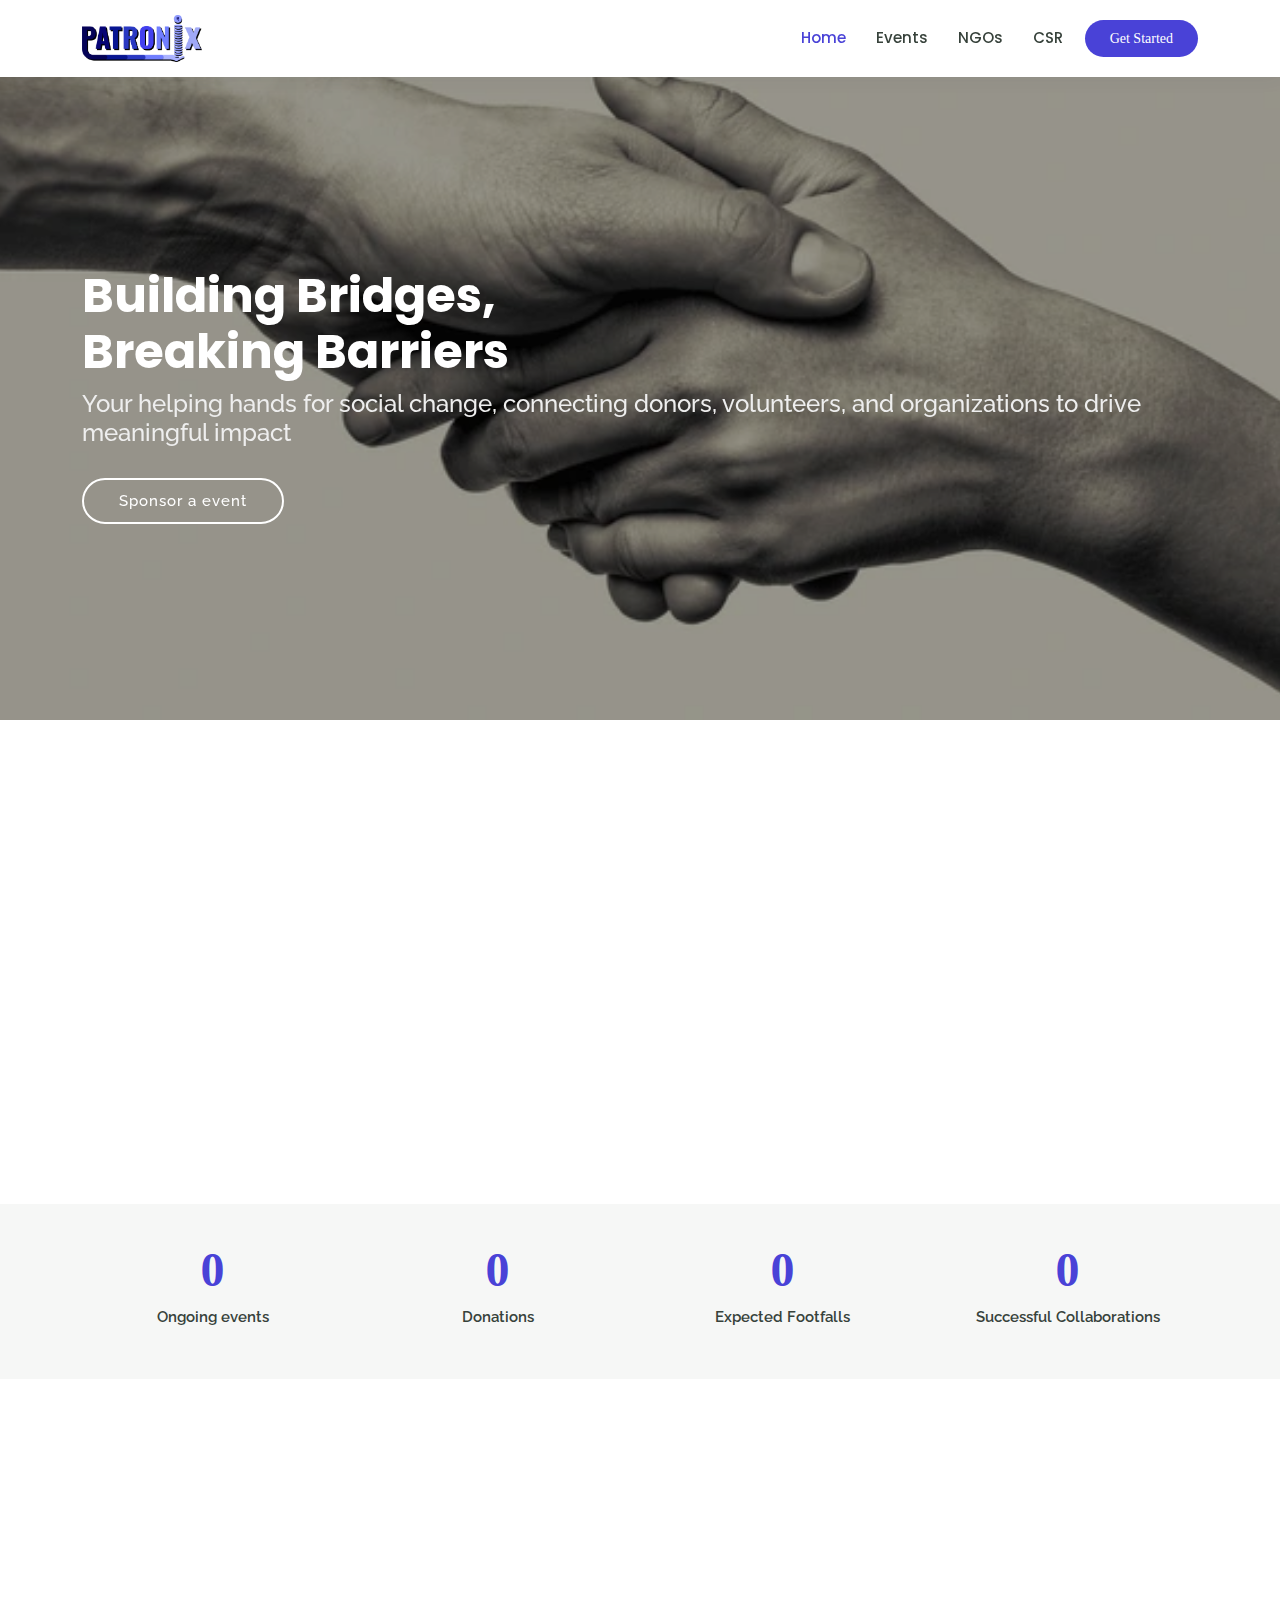
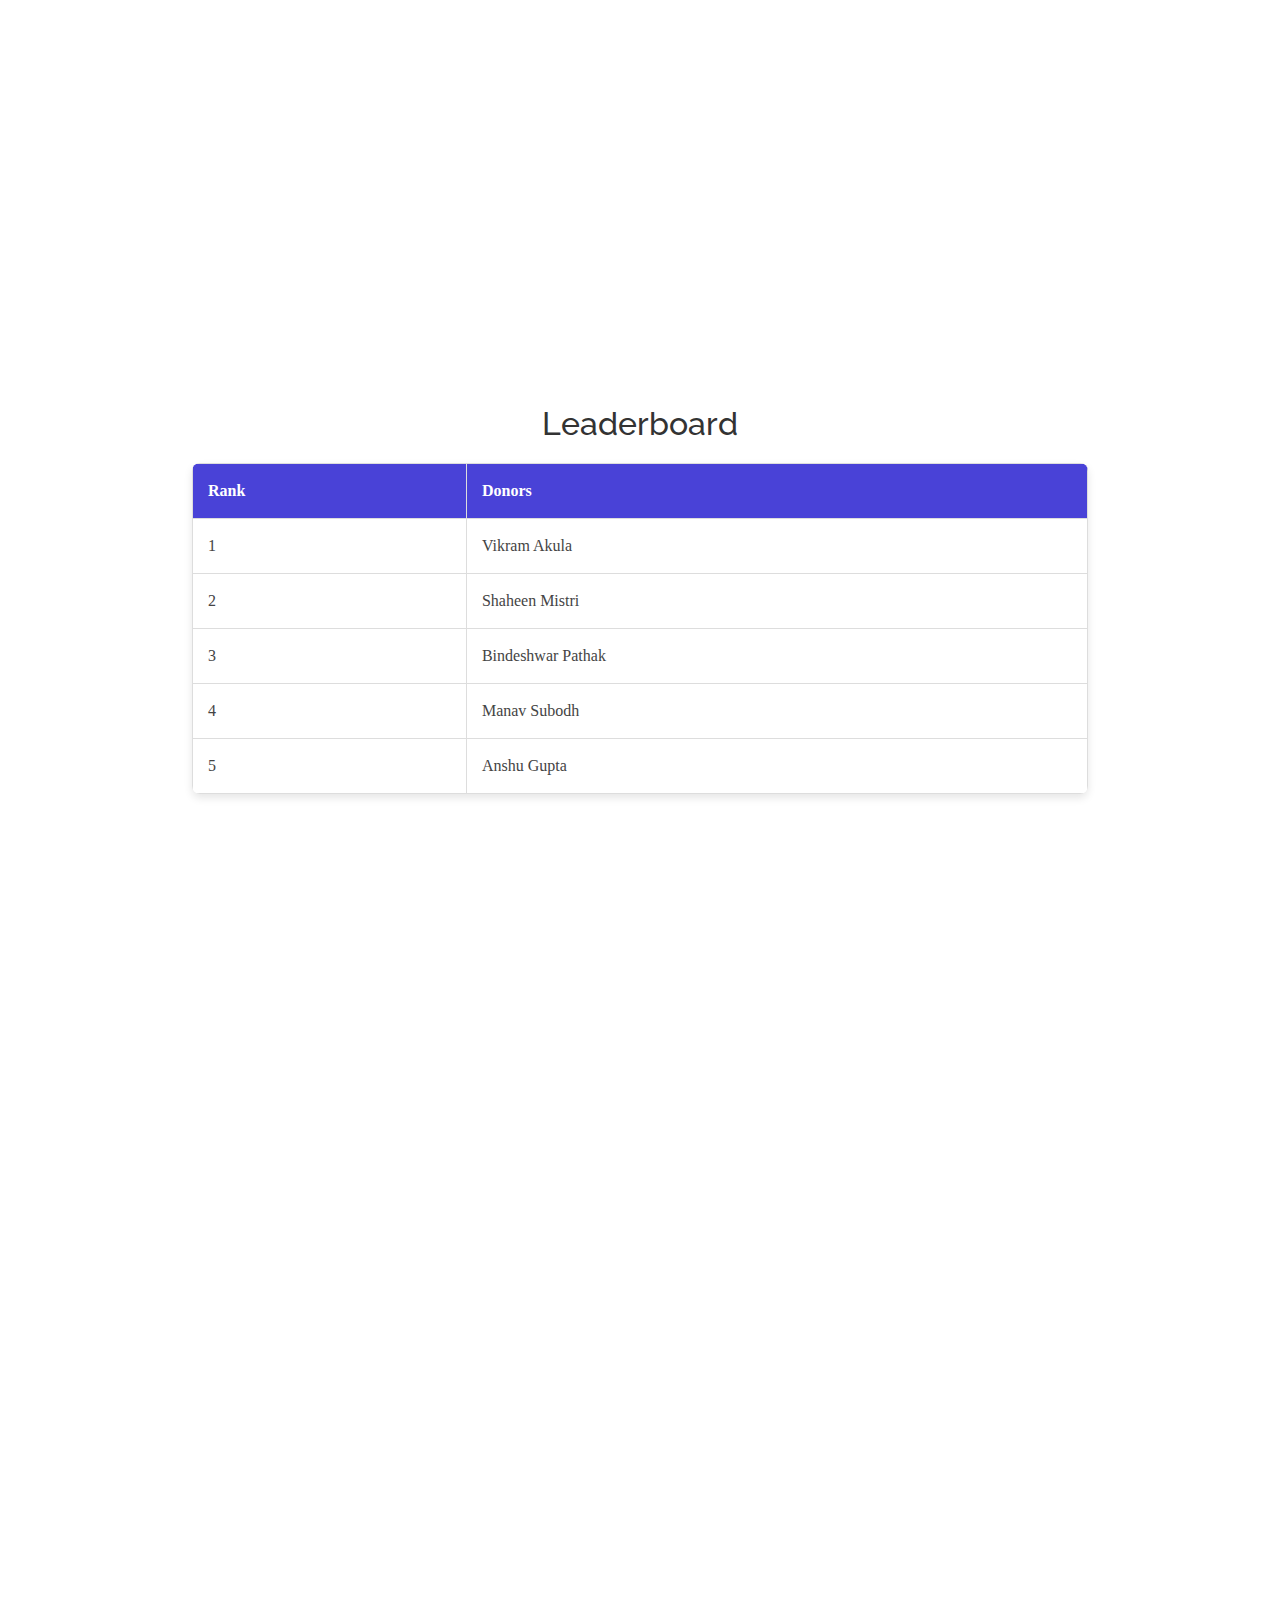
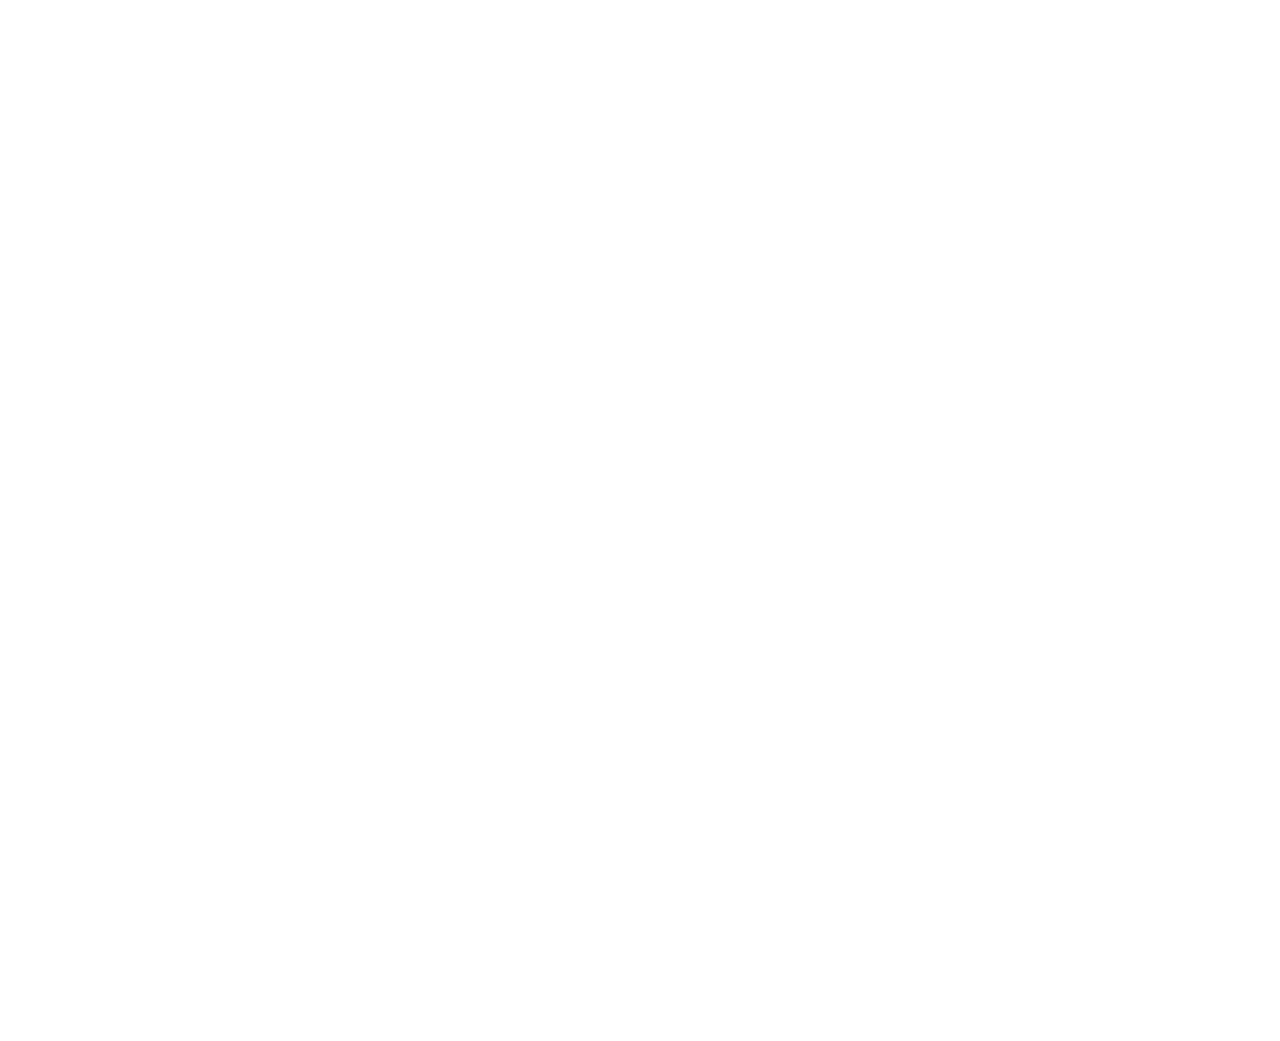
<file: Patronix2025/index.html>
<!DOCTYPE html>
<html lang="en">

<head>
  <meta charset="utf-8">
  <meta content="width=device-width, initial-scale=1.0" name="viewport">

  <title>Patronix</title>
  <meta content="" name="description">
  <meta content="" name="keywords">

  <!-- Favicons -->
  <link href="assets/img/SKILL_BRIDGE.jpeg" rel="icon">
  <link href="assets/img/apple-touch-icon.png" rel="apple-touch-icon">

  <!-- Google Fonts -->
  <link href="https://fonts.googleapis.com/css?family=Open+Sans:300,300i,400,400i,600,600i,700,700i|Raleway:300,300i,400,400i,500,500i,600,600i,700,700i|Poppins:300,300i,400,400i,500,500i,600,600i,700,700i" rel="stylesheet">

  <!-- Vendor CSS Files -->
  <link href="assets/vendor/animate.css/animate.min.css" rel="stylesheet">
  <link href="assets/vendor/aos/aos.css" rel="stylesheet">
  <link href="assets/vendor/bootstrap/css/bootstrap.min.css" rel="stylesheet">
  <link href="assets/vendor/bootstrap-icons/bootstrap-icons.css" rel="stylesheet">
  <link href="assets/vendor/boxicons/css/boxicons.min.css" rel="stylesheet">
  <link href="assets/vendor/remixicon/remixicon.css" rel="stylesheet">
  <link href="assets/vendor/swiper/swiper-bundle.min.css" rel="stylesheet">

  <!-- Template Main CSS File -->
  <link href="assets/css/style.css" rel="stylesheet">

  <!-- =======================================================
  * Template Name: Mentor - v4.10.0
  * Template URL: https://bootstrapmade.com/mentor-free-education-bootstrap-theme/
  * Author: BootstrapMade.com
  * License: https://bootstrapmade.com/license/
  ======================================================== -->
</head>

<body>

  <!-- ======= Header ======= -->
  <header id="header" class="fixed-top">
    <div class="container d-flex align-items-center">

      <!-- <h1 class="logo me-auto"><a href="index.html">SkillBridge</a></h1> -->
      <!-- Uncomment below if you prefer to use an image logo -->
      <a href="" class="logo me-auto">
        <img src="assets/img/Model3 (1).png" alt="" height="280" width="120" class="img-fluid">
      </a>

      <nav id="navbar" class="navbar order-last order-lg-0">
        <ul>
          <li><a class="active" href="index.html">Home</a></li>
          <li><a href="courses.html">Events</a></li>
          <li><a href="trainers.html">NGOs</a></li>
          <li><a href="csr.html">CSR</a></li>
        </ul>
        <i class="bi bi-list mobile-nav-toggle"></i>
      </nav><!-- .navbar -->

      <a href="courses.html" class="get-started-btn">Get Started</a>

    </div>
  </header><!-- End Header -->

  <!-- ======= Hero Section ======= -->
  <section id="hero" class="d-flex justify-content-center align-items-center">
    <div class="container position-relative" data-aos="zoom-in" data-aos-delay="100">
      <h1>Building Bridges,<br>Breaking Barriers</h1>
      <h2>Your helping hands for social change, connecting donors, volunteers, and organizations to drive meaningful impact</h2>
      <div class="d-flex gap-4">
        <a href="courses.html" target="_blank" class="btn-get-started">Sponsor a event</a>
      </div>
    </div>
  </section><!-- End Hero -->

  <main id="main">

    <!-- ======= About Section ======= -->
    <section id="about" class="about">
      <div class="container" data-aos="fade-up">

        <div class="row">
          <div class="col-lg-6 order-1 order-lg-2" data-aos="fade-left" data-aos-delay="100">
            <img src="assets/img/about.jpeg" class="img-fluid" alt="">
          </div>
          <div class="col-lg-6 pt-4 pt-lg-0 order-2 order-lg-1 content">
            <h3>Who are we?</h3>
            <p class="fst-italic">
              We are a platform where 
            </p>
            <ul>
              <li class="ali1"><i class="bi bi-check-circle"></i> We serve as a link between NGOs, event organisers, and sponsors</li>
              <li class="ali1"><i class="bi bi-check-circle"></i> 
                We support NGOs by securing funds and recruiting volunteers</li>
              <li class="ali1"><i class="bi bi-check-circle"></i> We connect event organizers with NGO volunteers </li>
              <li class="ali1"><i class="bi bi-check-circle"></i> 
                We facilitate the linkage between reputable sponsors and prospective NGOs </li>
              <li class="ali1"><i class="bi bi-check-circle"></i> We help companies grasp their CSR goals </li>
            </ul>

          </div>
        </div>

      </div>
    </section><!-- End About Section -->

    <!-- ======= Counts Section ======= -->
    <section id="counts" class="counts section-bg">
      <div class="container">

        <div class="row counters">

          <div class="col-lg-3 col-6 text-center">
            <span data-purecounter-start="0" data-purecounter-end="6" data-purecounter-duration="1" class="purecounter"></span>
            <p>Ongoing events</p>
          </div>

          <div class="col-lg-3 col-6 text-center">
            <span data-purecounter-start="0" data-purecounter-end="147566" data-purecounter-duration="1" class="purecounter"></span>
            <p>Donations</p>
          </div>

          <div class="col-lg-3 col-6 text-center">
            <span data-purecounter-start="0" data-purecounter-end="18573" data-purecounter-duration="1" class="purecounter"></span>
            <p>Expected Footfalls</p>
          </div>

          <div class="col-lg-3 col-6 text-center">
            <span data-purecounter-start="0" data-purecounter-end="35" data-purecounter-duration="1" class="purecounter"></span>
            <p>Successful Collaborations</p>
          </div>

        </div>

      </div>
    </section><!-- End Counts Section -->
    
    <!-- ======= Why Us Section ======= -->
    <section id="why-us" class="why-us">
      <div class="container" data-aos="fade-up">

        <div class="row">
          <div class="col-lg-4 d-flex align-items-stretch">
            <div class="content">
              <h3>Why Patronix?</h3>
              <p>
                At Patronix, we connect the needy to donors, NGOs to volunteers, and provide relief during times of distress. With transparent operations, direct impact tracking, and a seamless user experience, we're the preferred choice for NGO donations.
              </p>
             <!-- <div class="text-center">
                <a href="about.html" class="more-btn">Learn More <i class="bx bx-chevron-right"></i></a>
              </div> -->
            </div>
          </div>
          <div class="col-lg-8 d-flex align-items-stretch" data-aos="zoom-in" data-aos-delay="100">
            <div class="icon-boxes d-flex flex-column justify-content-center">
              <div class="row">
                <div class="col-xl-4 d-flex align-items-stretch">
                  <div class="icon-box mt-4 mt-xl-0">
                    <i class="bx bx-receipt"></i>
                    <h4>Helping Companies</h4>
                    <p>
                      At Patronix, we empower companies to optimize their CSR impact by connecting them with suitable NGOs. Together, we foster positive change for a better world. 🌟🤝</p>
                  </div>
                </div>
                <div class="col-xl-4 d-flex align-items-stretch">
                  <div class="icon-box mt-4 mt-xl-0">
                    <i class="bx bx-cube-alt"></i>
                    <h4>Connecting NGO's</h4>
                    <p>Patronix supports NGOs facing financial challenges by connecting them with donors and managing advertising campaigns. We also aid in volunteer recruitment, working together to create positive change! 🌟🤝</p>
                  </div>
                </div>
                <div class="col-xl-4 d-flex align-items-stretch">
                  <div class="icon-box mt-4 mt-xl-0">
                    <i class="bx bx-images"></i>
                    <h4>Making it easier for the donators</h4>
                    <p>
                      Patronix ensures smooth and efficient donations for everyone involved, preventing any obstacles that could slow contributions. After all, we don't want support for noble causes to halt, right? 🌟🤝</p>
                  </div>
                </div>
              </div>
            </div><!-- End .content-->
          </div>
        </div>

      </div>
    </section><!-- End Why Us Section -->

    <!-- ======= Features Section ======= -->
    <!-- <section id="features" class="features">
      <div class="container" data-aos="fade-up">

        <div class="row" data-aos="zoom-in" data-aos-delay="100">
          <div class="col-lg-3 col-md-4">
            <div class="icon-box">
              <i class="ri-store-line" style="color: #ffbb2c;"></i>
              <h3><a href="">Lorem Ipsum</a></h3>
            </div>
          </div>
          <div class="col-lg-3 col-md-4 mt-4 mt-md-0">
            <div class="icon-box">
              <i class="ri-bar-chart-box-line" style="color: #5578ff;"></i>
              <h3><a href="">Dolor Sitema</a></h3>
            </div>
          </div>
          <div class="col-lg-3 col-md-4 mt-4 mt-md-0">
            <div class="icon-box">
              <i class="ri-calendar-todo-line" style="color: #e80368;"></i>
              <h3><a href="">Sed perspiciatis</a></h3>
            </div>
          </div>
          <div class="col-lg-3 col-md-4 mt-4 mt-lg-0">
            <div class="icon-box">
              <i class="ri-paint-brush-line" style="color: #e361ff;"></i>
              <h3><a href="">Magni Dolores</a></h3>
            </div>
          </div>
          <div class="col-lg-3 col-md-4 mt-4">
            <div class="icon-box">
              <i class="ri-database-2-line" style="color: #47aeff;"></i>
              <h3><a href="">Nemo Enim</a></h3>
            </div>
          </div>
          <div class="col-lg-3 col-md-4 mt-4">
            <div class="icon-box">
              <i class="ri-gradienter-line" style="color: #ffa76e;"></i>
              <h3><a href="">Eiusmod Tempor</a></h3>
            </div>
          </div>
          <div class="col-lg-3 col-md-4 mt-4">
            <div class="icon-box">
              <i class="ri-file-list-3-line" style="color: #11dbcf;"></i>
              <h3><a href="">Midela Teren</a></h3>
            </div>
          </div>
          <div class="col-lg-3 col-md-4 mt-4">
            <div class="icon-box">
              <i class="ri-price-tag-2-line" style="color: #4233ff;"></i>
              <h3><a href="">Pira Neve</a></h3>
            </div>
          </div>
          <div class="col-lg-3 col-md-4 mt-4">
            <div class="icon-box">
              <i class="ri-anchor-line" style="color: #b2904f;"></i>
              <h3><a href="">Dirada Pack</a></h3>
            </div>
          </div>
          <div class="col-lg-3 col-md-4 mt-4">
            <div class="icon-box">
              <i class="ri-disc-line" style="color: #b20969;"></i>
              <h3><a href="">Moton Ideal</a></h3>
            </div>
          </div>
          <div class="col-lg-3 col-md-4 mt-4">
            <div class="icon-box">
              <i class="ri-base-station-line" style="color: #ff5828;"></i>
              <h3><a href="">Verdo Park</a></h3>
            </div>
          </div>
          <div class="col-lg-3 col-md-4 mt-4">
            <div class="icon-box">
              <i class="ri-fingerprint-line" style="color: #29cc61;"></i>
              <h3><a href="">Flavor Nivelanda</a></h3>
            </div>
          </div>
        </div>

      </div>
    </section>End Features Section -->

    <!-- ======= Popular Courses Section ======= -->
    <h2 style="text-align: center; color: #333; margin-top: 30px;">Leaderboard</h2>
    <table style="border-collapse: collapse; width: 70%; margin: 20px auto; box-shadow: 0 4px 8px rgba(0, 0, 0, 0.1); border-radius: 8px; overflow: hidden; background-color: #fff;">
        <thead>
            <tr style="background-color: #4942d7; color: #fff; font-weight: bold;">
                <th style="border: 1px solid #ddd; padding: 15px; text-align: left;">Rank</th>
                <th style="border: 1px solid #ddd; padding: 15px; text-align: left;">Donors</th>
                <!-- <th style="border: 1px solid #ddd; padding: 15px; text-align: left;">Donations</th> -->
            </tr>
        </thead>
        <tbody>
            <tr>
                <td style="border: 1px solid #ddd; padding: 15px; text-align: left;">1</td>
                <td style="border: 1px solid #ddd; padding: 15px; text-align: left;">Vikram Akula</td>
                <!-- <td style="border: 1px solid #ddd; padding: 15px; text-align: left;">1000</td> -->
            </tr>
            <tr>
                <td style="border: 1px solid #ddd; padding: 15px; text-align: left;">2</td>
                <td style="border: 1px solid #ddd; padding: 15px; text-align: left;">Shaheen Mistri</td>
                <!-- <td style="border: 1px solid #ddd; padding: 15px; text-align: left;">950</td> -->
            </tr>
            <tr>
                <td style="border: 1px solid #ddd; padding: 15px; text-align: left;">3</td>
                <td style="border: 1px solid #ddd; padding: 15px; text-align: left;">Bindeshwar Pathak</td>
                <!-- <td style="border: 1px solid #ddd; padding: 15px; text-align: left;">900</td> -->
            </tr>
            <tr>
                <td style="border: 1px solid #ddd; padding: 15px; text-align: left;">4</td>
                <td style="border: 1px solid #ddd; padding: 15px; text-align: left;">Manav Subodh</td>
                <!-- <td style="border: 1px solid #ddd; padding: 15px; text-align: left;">850</td> -->
            </tr>
            <tr>
                <td style="border: 1px solid #ddd; padding: 15px; text-align: left;">5</td>
                <td style="border: 1px solid #ddd; padding: 15px; text-align: left;">Anshu Gupta</td>
                <!-- <td style="border: 1px solid #ddd; padding: 15px; text-align: left;">800</td> -->
            </tr>
        </tbody>
    </table>
    <section id="popular-courses" class="courses">
      <div class="container" data-aos="fade-up">

        <div class="section-title">
          <h2>Events</h2>
          <p>Ongoing Events</p>
        </div>

        <div class="row" data-aos="zoom-in" data-aos-delay="100">

          <div class="col-lg-4 col-md-6 d-flex align-items-stretch">
            <div class="course-item">
              <a href="course-details-1.html" target="_blank"> 
              <img src="assets/img/blanket.jpg" class="img-fluid" alt="...">
              <div class="course-content">
                <div class="d-flex justify-content-between align-items-center mb-3">
                  <h4>Blanket Distribution Drive</h4>
                  <!-- <p class="price">₹299</p> -->
                </div>

                <!-- <h3><a href="">Gmeet Clone</a></h3> -->
                <p>The NCR Blanket Distribution Drive (NBDD) by the Abhiprerna Foundation provides warmth to vulnerable individuals during harsh winter nights. With over 8,000 blankets distributed in the National Capital Region, NBDD ensures survival and kindness during cold waves. 🌟❄️
                </p>
                <div class="trainer d-flex justify-content-between align-items-center">
                  <div class="trainer-profile d-flex align-items-center">
                    <img src="assets/img/hu.jpeg" class="img-fluid" alt="">
                    <span>Hindu College</span>
                  </div>
                  <div class="trainer-rank d-flex align-items-center">
                    <a href="course-details-5.html" class="get-started-btn">View More</a>
                  </div>
                </div>
              </a>
              </div>
            </div>
          </div> <!-- End Course Item-->

          <div class="col-lg-4 col-md-6 d-flex align-items-stretch mt-4 mt-md-0">
            <div class="course-item">
              <a href="course-details-2.html" target="_blank">
              <img src="assets/img/food.jpeg" class="img-fluid" alt="...">
              <div class="course-content">
                <div class="d-flex justify-content-between align-items-center mb-3">
                  <h4>Food Drive</h4>
                  <!-- <p class="price">₹99/w</p> -->
                </div>

                <!-- <h3><a href="">Squash</a></h3> -->
                <p>The Smile Foundation in Chennai organizes food drives to feed the needy, ensuring no one sleeps hungry. Generous donations fuel this noble cause, offering sustenance and hope to those in need. 🍲🌟</p>
                <div class="trainer d-flex justify-content-between align-items-center">
                  <div class="trainer-profile d-flex align-items-center">
                    <img src="assets/img/du.jpeg" class="img-fluid" alt="">
                    <span>NMIMS College</span>
                  </div>
                  <div class="trainer-rank d-flex align-items-center">
                    <!-- <i class="bx bx-user"></i>&nbsp;35
                    &nbsp;&nbsp;
                    <i class="bx bx-heart"></i>&nbsp;42 -->
                    <a href="course-details-5.html" class="get-started-btn">View More</a>
                  </div>
                </div>
              </a>
              </div>
            </div>
          </div> <!-- End Course Item-->

          <div class="col-lg-4 col-md-6 d-flex align-items-stretch mt-4 mt-lg-0">
            <div class="course-item">
              <a href="course-details-3.html" target="_blank"></a>
              <img src="assets/img/bldonation.jpeg" class="img-fluid" alt="...">
              <div class="course-content">
                <div class="d-flex justify-content-between align-items-center mb-3">
                  <h4>Blood Donation Drive</h4>
                  <!-- <p class="price">₹199</p> -->
                </div>

                <!-- <h3><a href="">Design</a></h3> -->
                <p>
                  
Join us at Sambhav Foundation in Indore as we host a free Blood Donation Drive for the welfare of our city's citizens! Sadly, we're short on volunteers. Your participation can make all the difference in reaching more people and saving lives together. Let's make this event a success! 🩸🌟



</p>
                <div class="trainer d-flex justify-content-between align-items-center">
                  <div class="trainer-profile d-flex align-items-center">
                    <img src="assets/img/jln.webp" class="img-fluid" alt="">
                    <span>KJ Somaiya College</span>
                  </div>
                  <div class="trainer-rank d-flex align-items-center">
                    <!-- <i class="bx bx-user"></i>&nbsp;20
                    &nbsp;&nbsp;
                    <i class="bx bx-heart"></i>&nbsp;85 -->
                    <a href="course-details-5.html" class="get-started-btn">View More</a>
                  </div>
                </div>
              </a>
              </div>
            </div>
          </div> <!-- End Course Item-->

        </div>

      </div>
    </section><!-- End Popular Courses Section -->




            <!-- ======= Testimonials Section ======= -->
            <section id="testimonials" class="testimonials_main">
              <div class="container" data-aos="fade-up">
                <div class="section-title">
                  <h2>Testimonials</h2>
                      <p>What they are saying about us</p>
                </div>
                  <div
                      class="testimonials-slider swiper"
                      data-aos="fade-up"
                      data-aos-delay="200"
                  >
                      <div class="swiper-wrapper">
                          <div class="swiper-slide">
                              <div class="testimonials_main-item">
                                  <div class="stars">
                                      <i class="bi bi-star-fill"></i
                                      ><i class="bi bi-star-fill"></i
                                      ><i class="bi bi-star-fill"></i
                                      ><i class="bi bi-star-fill"></i
                                      ><i class="bi bi-star-fill"></i>
                                  </div>
                                  <p>
                                    "Working with Patronix was a game-changer for our annual charity gala. Their expertise in connecting us with the right sponsors not only helped us exceed our fundraising goals but also elevated the entire event experience. Their support was invaluable, and I can't imagine planning another event without them."                <i class="bx bxs-quote-alt-right quote-icon-right"></i>

                                  </p>
                                  <div class="profile mt-auto">
                                      <img
                                          src="assets/img/testimonials/testimonial1.jpeg"
                                          class="testimonial-img"
                                          alt=""
                                      />
                                      <h3>Aarav</h3>
                                      <h4>Event Organiser</h4>
                                  </div>
                              </div>
                          </div>
                          <!-- End testimonial item -->

                          <div class="swiper-slide">
                              <div class="testimonials_main-item">
                                  <div class="stars">
                                      <i class="bi bi-star-fill"></i
                                      ><i class="bi bi-star-fill"></i
                                      ><i class="bi bi-star-fill"></i
                                      ><i class="bi bi-star-fill"></i
                                      ><i class="bi bi-star-fill"></i>
                                  </div>
                                  <p>
                                    "As a small NGO, we often struggle to gain visibility and secure funding for our projects. Patronix changed the game for us. Through their connections and strategic guidance, we were able to forge meaningful partnerships with sponsors and execute impactful initiatives. Their dedication to our cause truly made a difference."
                  <i class="bx bxs-quote-alt-right quote-icon-right"></i>

                                  </p>
                                  <div class="profile mt-auto">
                                      <img
                                          src="assets/img/testimonials/testimonial2.jpeg"
                                          class="testimonial-img"
                                          alt=""
                                      />
                                      <h3>Aditya</h3>
                                      <h4>NGO Director</h4>
                                  </div>
                              </div>
                          </div>
                          <!-- End testimonial item -->

                          <div class="swiper-slide">
                              <div class="testimonials_main-item">
                                  <div class="stars">
                                      <i class="bi bi-star-fill"></i
                                      ><i class="bi bi-star-fill"></i
                                      ><i class="bi bi-star-fill"></i
                                      ><i class="bi bi-star-fill"></i
                                      ><i class="bi bi-star-fill"></i>
                                  </div>
                                  <p>
                                    "Volunteer recruitment used to be a daunting task until we partnered with Patronix. Their platform made it easy for us to connect with passionate individuals who were eager to support our mission. Thanks to Patronix, our volunteer base has grown significantly, and we now have a dedicated team helping us make a difference in the community."
                  <i class="bx bxs-quote-alt-right quote-icon-right"></i>

                                  </p>
                                  <div class="profile mt-auto">
                                      <img
                                          src="assets/img/testimonials/testimonial3.jpeg"
                                          class="testimonial-img"
                                          alt=""
                                      />
                                      <h3>Archit</h3>
                                      <h4>Volunteer Coordinator</h4>
                                  </div>
                              </div>
                          </div>
                          <!-- End testimonial item -->

                          <div class="swiper-slide">
                              <div class="testimonials_main-item">
                                  <div class="stars">
                                      <i class="bi bi-star-fill"></i
                                      ><i class="bi bi-star-fill"></i
                                      ><i class="bi bi-star-fill"></i
                                      ><i class="bi bi-star-fill"></i
                                      ><i class="bi bi-star-fill"></i>
                                  </div>
                                  <p>
                                    "Our company was looking to align with meaningful causes and make a positive impact in the community. Patronix not only helped us find reputable NGOs to support but also facilitated the partnership process seamlessly. Their professionalism and commitment to fostering genuine connections ensured that our sponsorship dollars were put to good use, and we're proud to continue our collaboration with Patronix."                   <i class="bx bxs-quote-alt-right quote-icon-right"></i>

                                  </p>
                                  <div class="profile mt-auto">
                                      <img
                                          src="assets/img/testimonials/testimonial5.webp"
                                          class="testimonial-img"
                                          alt=""
                                      />
                                      <h3>Vikram</h3>
                                      <h4>Corporate Sponsor</h4>
                                  </div>
                              </div>
                          </div>
                          <!-- End testimonial item -->

                        
                          <!-- End testimonial item -->
                      </div>
                      <div class="swiper-pagination"></div>
                  </div>
              </div>
          </section>
          <!-- End Testimonials Section -->


      <!-- ======= Contact Section ======= -->
      <section id="contact" class="contact">
        <div class="container" data-aos="fade-up">
            <header class="section-header">
                <div class="section-title">
                  <h2>Contact Us</h2>
                  <p></p>
                </div>
            </header>

            <div class="row gy-4">
                <div class="col-lg-6">
                    <div class="row gy-4">
                        <div class="col-md-6">
                            <div class="info-box">
                                <i class="bi bi-telephone"></i>
                                <h3>Call Us</h3>
                                <p>
                                    +91 9876543211<br />
                                    +91 9872345897
                                </p>
                            </div>
                        </div>
                        <div class="col-md-6">
                            <div class="info-box">
                                <i class="bi bi-envelope"></i>
                                <h3>Email Us</h3>
                                <p>
                                    patronix@patronix.com
                                </p>
                            </div>
                        </div>
                       
                    </div>
                </div>

                <!-- <div class="col-lg-6">
                    <form
                        action="forms/contact.php"
                        method="post"
                        class="php-email-form"
                    >
                        <div class="row gy-4">
                            <div class="col-md-6">
                                <input
                                    type="text"
                                    name="name"
                                    class="form-control"
                                    placeholder="Your Name"
                                    required
                                />
                            </div>

                            <div class="col-md-6">
                                <input
                                    type="email"
                                    class="form-control"
                                    name="email"
                                    placeholder="Your Email"
                                    required
                                />
                            </div>

                            <div class="col-md-12">
                                <input
                                    type="text"
                                    class="form-control"
                                    name="subject"
                                    placeholder="Subject"
                                    required
                                />
                            </div>

                            <div class="col-md-12">
                                <textarea
                                    class="form-control"
                                    name="message"
                                    rows="6"
                                    placeholder="Message"
                                    required
                                ></textarea>
                            </div>

                            <div class="col-md-12 text-center">
                                <div class="loading">Loading</div>
                                <div class="error-message"></div>
                                <div class="sent-message">
                                    Your message has been sent. Thank
                                    you!
                                </div>

                                <button type="submit">
                                    Send Message
                                </button>
                            </div>
                        </div>
                    </form>
                </div> -->
            </div>
        </div>
    </section>
    <!-- End Contact Section -->


  </main><!-- End #main -->

  <!-- ======= Footer ======= -->
  <!-- <footer id="footer">

    <div class="footer-top">
      <div class="container">
        <div class="row">

          <div class="col-lg-3 col-md-6 footer-contact">
            <h3>Mentor</h3>
            <p>
              A108 Adam Street <br>
              New York, NY 535022<br>
              United States <br><br>
              <strong>Phone:</strong> +1 5589 55488 55<br>
              <strong>Email:</strong> info@example.com<br>
            </p>
          </div>

          <div class="col-lg-2 col-md-6 footer-links">
            <h4>Useful Links</h4>
            <ul>
              <li><i class="bx bx-chevron-right"></i> <a href="#">Home</a></li>
              <li><i class="bx bx-chevron-right"></i> <a href="#">About us</a></li>
              <li><i class="bx bx-chevron-right"></i> <a href="#">Services</a></li>
              <li><i class="bx bx-chevron-right"></i> <a href="#">Terms of service</a></li>
              <li><i class="bx bx-chevron-right"></i> <a href="#">Privacy policy</a></li>
            </ul>
          </div>

          <div class="col-lg-3 col-md-6 footer-links">
            <h4>Our Services</h4>
            <ul>
              <li><i class="bx bx-chevron-right"></i> <a href="#">Web Design</a></li>
              <li><i class="bx bx-chevron-right"></i> <a href="#">Web Development</a></li>
              <li><i class="bx bx-chevron-right"></i> <a href="#">Product Management</a></li>
              <li><i class="bx bx-chevron-right"></i> <a href="#">Marketing</a></li>
              <li><i class="bx bx-chevron-right"></i> <a href="#">Graphic Design</a></li>
            </ul>
          </div>

          <div class="col-lg-4 col-md-6 footer-newsletter">
            <h4>Join Our Newsletter</h4>
            <p>Tamen quem nulla quae legam multos aute sint culpa legam noster magna</p>
            <form action="" method="post">
              <input type="email" name="email"><input type="submit" value="Subscribe">
            </form>
          </div>

        </div>
      </div>
    </div>

    <div class="container d-md-flex py-4">

      <div class="me-md-auto text-center text-md-start">
        <div class="copyright">
          &copy; Copyright <strong><span>Mentor</span></strong>. All Rights Reserved
        </div>
        <div class="credits"> -->
          <!-- All the links in the footer should remain intact. -->
          <!-- You can delete the links only if you purchased the pro version. -->
          <!-- Licensing information: https://bootstrapmade.com/license/ -->
          <!-- Purchase the pro version with working PHP/AJAX contact form: https://bootstrapmade.com/mentor-free-education-bootstrap-theme/ -->
          <!-- Designed by <a href="https://bootstrapmade.com/">BootstrapMade</a>
        </div>
      </div>
      <div class="social-links text-center text-md-right pt-3 pt-md-0">
        <a href="#" class="twitter"><i class="bx bxl-twitter"></i></a>
        <a href="#" class="facebook"><i class="bx bxl-facebook"></i></a>
        <a href="#" class="instagram"><i class="bx bxl-instagram"></i></a>
        <a href="#" class="google-plus"><i class="bx bxl-skype"></i></a>
        <a href="#" class="linkedin"><i class="bx bxl-linkedin"></i></a>
      </div>
    </div>
  </footer> -->
  <!-- End Footer -->

  <div id="preloader"></div>
  <a href="#" class="back-to-top d-flex align-items-center justify-content-center"><i class="bi bi-arrow-up-short"></i></a>

  <!-- Vendor JS Files -->
  <script src="assets/vendor/purecounter/purecounter_vanilla.js"></script>
  <script src="assets/vendor/aos/aos.js"></script>
  <script src="assets/vendor/bootstrap/js/bootstrap.bundle.min.js"></script>
  <script src="assets/vendor/swiper/swiper-bundle.min.js"></script>
  <script src="assets/vendor/php-email-form/validate.js"></script>

  <!-- Template Main JS File -->
  <script src="assets/js/main.js"></script>

</body>

</html>
</file>
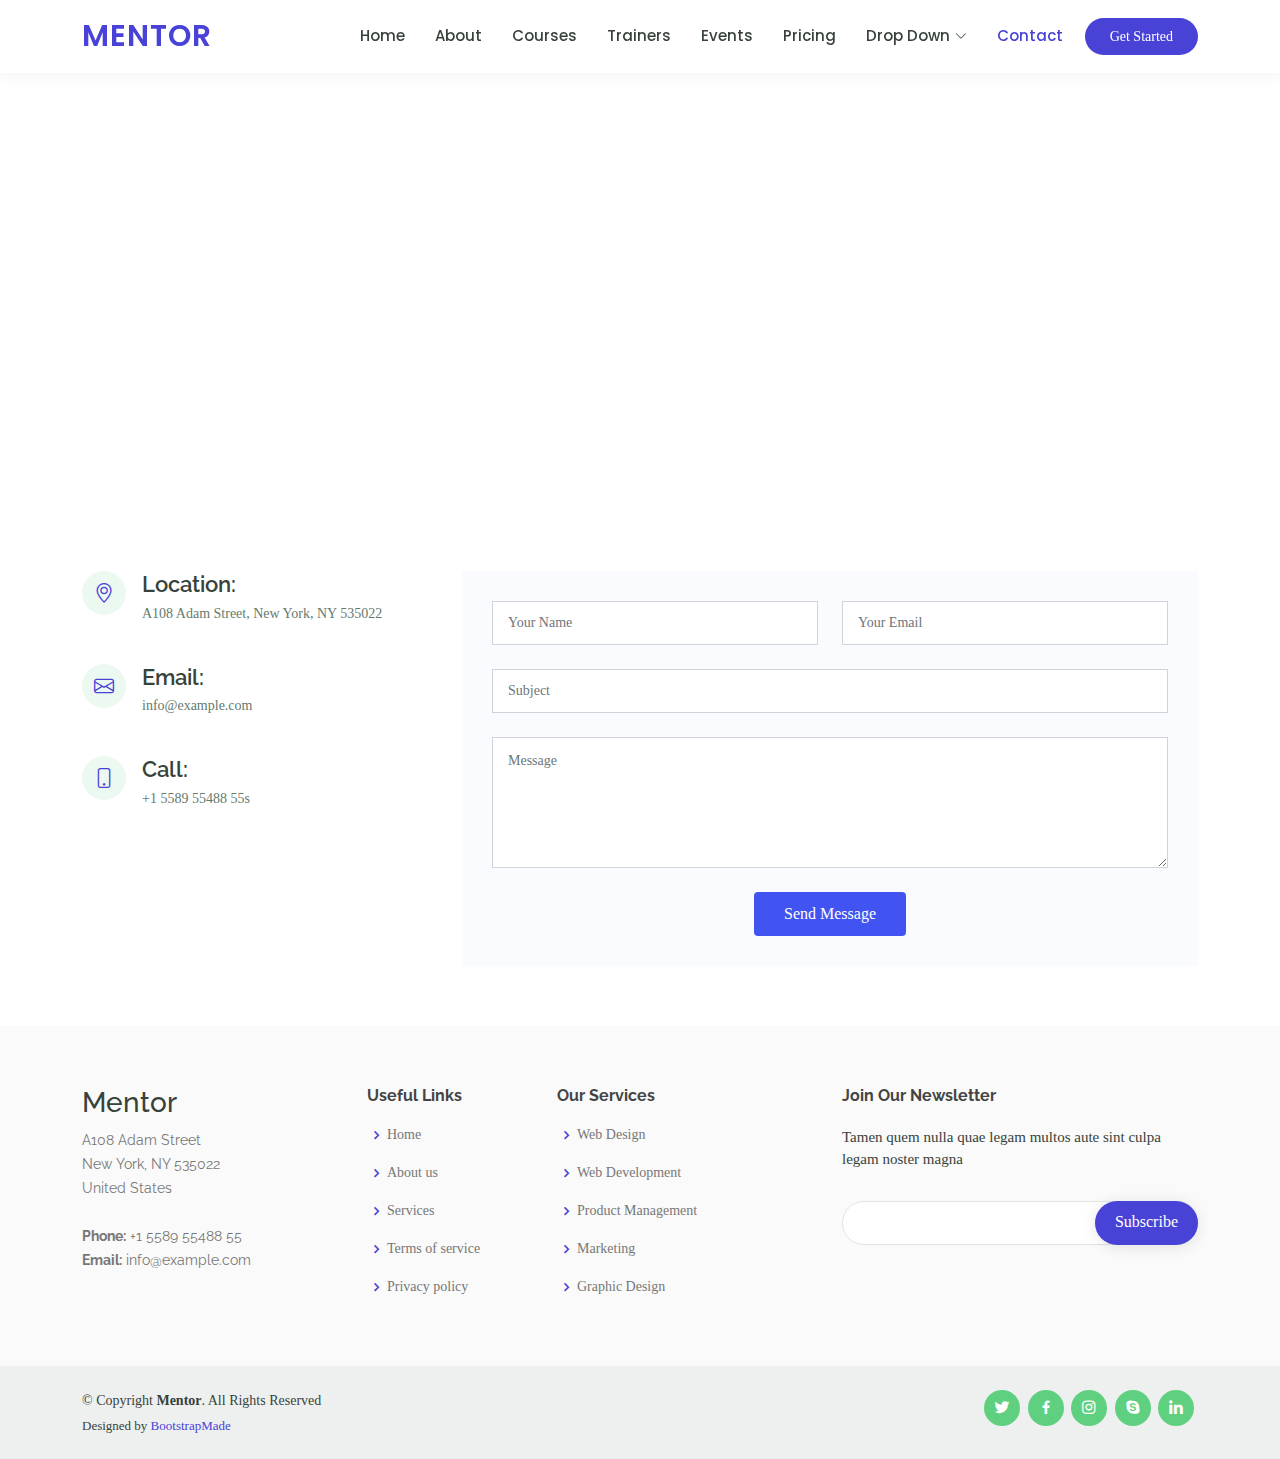
<file: Patronix2025/contact.html>
<!DOCTYPE html>
<html lang="en">

<head>
  <meta charset="utf-8">
  <meta content="width=device-width, initial-scale=1.0" name="viewport">

  <title>Contact - Mentor Bootstrap Template</title>
  <meta content="" name="description">
  <meta content="" name="keywords">

  <!-- Favicons -->
  <link href="assets/img/favicon.png" rel="icon">
  <link href="assets/img/apple-touch-icon.png" rel="apple-touch-icon">

  <!-- Google Fonts -->
  <link href="https://fonts.googleapis.com/css?family=Open+Sans:300,300i,400,400i,600,600i,700,700i|Raleway:300,300i,400,400i,500,500i,600,600i,700,700i|Poppins:300,300i,400,400i,500,500i,600,600i,700,700i" rel="stylesheet">

  <!-- Vendor CSS Files -->
  <link href="assets/vendor/animate.css/animate.min.css" rel="stylesheet">
  <link href="assets/vendor/aos/aos.css" rel="stylesheet">
  <link href="assets/vendor/bootstrap/css/bootstrap.min.css" rel="stylesheet">
  <link href="assets/vendor/bootstrap-icons/bootstrap-icons.css" rel="stylesheet">
  <link href="assets/vendor/boxicons/css/boxicons.min.css" rel="stylesheet">
  <link href="assets/vendor/remixicon/remixicon.css" rel="stylesheet">
  <link href="assets/vendor/swiper/swiper-bundle.min.css" rel="stylesheet">

  <!-- Template Main CSS File -->
  <link href="assets/css/style.css" rel="stylesheet">

  <!-- =======================================================
  * Template Name: Mentor - v4.10.0
  * Template URL: https://bootstrapmade.com/mentor-free-education-bootstrap-theme/
  * Author: BootstrapMade.com
  * License: https://bootstrapmade.com/license/
  ======================================================== -->
</head>

<body>

  <!-- ======= Header ======= -->
  <header id="header" class="fixed-top">
    <div class="container d-flex align-items-center">

      <h1 class="logo me-auto"><a href="index.html">Mentor</a></h1>
      <!-- Uncomment below if you prefer to use an image logo -->
      <!-- <a href="index.html" class="logo me-auto"><img src="assets/img/logo.png" alt="" class="img-fluid"></a>-->

      <nav id="navbar" class="navbar order-last order-lg-0">
        <ul>
          <li><a href="index.html">Home</a></li>
          <li><a href="about.html">About</a></li>
          <li><a href="courses.html">Courses</a></li>
          <li><a href="trainers.html">Trainers</a></li>
          <li><a href="events.html">Events</a></li>
          <li><a href="pricing.html">Pricing</a></li>

          <li class="dropdown"><a href="#"><span>Drop Down</span> <i class="bi bi-chevron-down"></i></a>
            <ul>
              <li><a href="#">Drop Down 1</a></li>
              <li class="dropdown"><a href="#"><span>Deep Drop Down</span> <i class="bi bi-chevron-right"></i></a>
                <ul>
                  <li><a href="#">Deep Drop Down 1</a></li>
                  <li><a href="#">Deep Drop Down 2</a></li>
                  <li><a href="#">Deep Drop Down 3</a></li>
                  <li><a href="#">Deep Drop Down 4</a></li>
                  <li><a href="#">Deep Drop Down 5</a></li>
                </ul>
              </li>
              <li><a href="#">Drop Down 2</a></li>
              <li><a href="#">Drop Down 3</a></li>
              <li><a href="#">Drop Down 4</a></li>
            </ul>
          </li>
          <li><a class="active" href="contact.html">Contact</a></li>
        </ul>
        <i class="bi bi-list mobile-nav-toggle"></i>
      </nav><!-- .navbar -->

      <a href="courses.html" class="get-started-btn">Get Started</a>

    </div>
  </header><!-- End Header -->

  <main id="main">

    <!-- ======= Breadcrumbs ======= -->
    <div class="breadcrumbs" data-aos="fade-in">
      <div class="container">
        <h2>Contact Us</h2>
        <p>Est dolorum ut non facere possimus quibusdam eligendi voluptatem. Quia id aut similique quia voluptas sit quaerat debitis. Rerum omnis ipsam aperiam consequatur laboriosam nemo harum praesentium. </p>
      </div>
    </div><!-- End Breadcrumbs -->

    <!-- ======= Contact Section ======= -->
    <section id="contact" class="contact">
      <div data-aos="fade-up">
        <iframe style="border:0; width: 100%; height: 350px;" src="https://www.google.com/maps/embed?pb=!1m14!1m8!1m3!1d12097.433213460943!2d-74.0062269!3d40.7101282!3m2!1i1024!2i768!4f13.1!3m3!1m2!1s0x0%3A0xb89d1fe6bc499443!2sDowntown+Conference+Center!5e0!3m2!1smk!2sbg!4v1539943755621" frameborder="0" allowfullscreen></iframe>
      </div>

      <div class="container" data-aos="fade-up">

        <div class="row mt-5">

          <div class="col-lg-4">
            <div class="info">
              <div class="address">
                <i class="bi bi-geo-alt"></i>
                <h4>Location:</h4>
                <p>A108 Adam Street, New York, NY 535022</p>
              </div>

              <div class="email">
                <i class="bi bi-envelope"></i>
                <h4>Email:</h4>
                <p>info@example.com</p>
              </div>

              <div class="phone">
                <i class="bi bi-phone"></i>
                <h4>Call:</h4>
                <p>+1 5589 55488 55s</p>
              </div>

            </div>

          </div>

          <div class="col-lg-8 mt-5 mt-lg-0">

            <form action="forms/contact.php" method="post" role="form" class="php-email-form">
              <div class="row">
                <div class="col-md-6 form-group">
                  <input type="text" name="name" class="form-control" id="name" placeholder="Your Name" required>
                </div>
                <div class="col-md-6 form-group mt-3 mt-md-0">
                  <input type="email" class="form-control" name="email" id="email" placeholder="Your Email" required>
                </div>
              </div>
              <div class="form-group mt-3">
                <input type="text" class="form-control" name="subject" id="subject" placeholder="Subject" required>
              </div>
              <div class="form-group mt-3">
                <textarea class="form-control" name="message" rows="5" placeholder="Message" required></textarea>
              </div>
              <div class="my-3">
                <div class="loading">Loading</div>
                <div class="error-message"></div>
                <div class="sent-message">Your message has been sent. Thank you!</div>
              </div>
              <div class="text-center"><button type="submit">Send Message</button></div>
            </form>

          </div>

        </div>

      </div>
    </section><!-- End Contact Section -->

  </main><!-- End #main -->

  <!-- ======= Footer ======= -->
  <footer id="footer">

    <div class="footer-top">
      <div class="container">
        <div class="row">

          <div class="col-lg-3 col-md-6 footer-contact">
            <h3>Mentor</h3>
            <p>
              A108 Adam Street <br>
              New York, NY 535022<br>
              United States <br><br>
              <strong>Phone:</strong> +1 5589 55488 55<br>
              <strong>Email:</strong> info@example.com<br>
            </p>
          </div>

          <div class="col-lg-2 col-md-6 footer-links">
            <h4>Useful Links</h4>
            <ul>
              <li><i class="bx bx-chevron-right"></i> <a href="#">Home</a></li>
              <li><i class="bx bx-chevron-right"></i> <a href="#">About us</a></li>
              <li><i class="bx bx-chevron-right"></i> <a href="#">Services</a></li>
              <li><i class="bx bx-chevron-right"></i> <a href="#">Terms of service</a></li>
              <li><i class="bx bx-chevron-right"></i> <a href="#">Privacy policy</a></li>
            </ul>
          </div>

          <div class="col-lg-3 col-md-6 footer-links">
            <h4>Our Services</h4>
            <ul>
              <li><i class="bx bx-chevron-right"></i> <a href="#">Web Design</a></li>
              <li><i class="bx bx-chevron-right"></i> <a href="#">Web Development</a></li>
              <li><i class="bx bx-chevron-right"></i> <a href="#">Product Management</a></li>
              <li><i class="bx bx-chevron-right"></i> <a href="#">Marketing</a></li>
              <li><i class="bx bx-chevron-right"></i> <a href="#">Graphic Design</a></li>
            </ul>
          </div>

          <div class="col-lg-4 col-md-6 footer-newsletter">
            <h4>Join Our Newsletter</h4>
            <p>Tamen quem nulla quae legam multos aute sint culpa legam noster magna</p>
            <form action="" method="post">
              <input type="email" name="email"><input type="submit" value="Subscribe">
            </form>
          </div>

        </div>
      </div>
    </div>

    <div class="container d-md-flex py-4">

      <div class="me-md-auto text-center text-md-start">
        <div class="copyright">
          &copy; Copyright <strong><span>Mentor</span></strong>. All Rights Reserved
        </div>
        <div class="credits">
          <!-- All the links in the footer should remain intact. -->
          <!-- You can delete the links only if you purchased the pro version. -->
          <!-- Licensing information: https://bootstrapmade.com/license/ -->
          <!-- Purchase the pro version with working PHP/AJAX contact form: https://bootstrapmade.com/mentor-free-education-bootstrap-theme/ -->
          Designed by <a href="https://bootstrapmade.com/">BootstrapMade</a>
        </div>
      </div>
      <div class="social-links text-center text-md-right pt-3 pt-md-0">
        <a href="#" class="twitter"><i class="bx bxl-twitter"></i></a>
        <a href="#" class="facebook"><i class="bx bxl-facebook"></i></a>
        <a href="#" class="instagram"><i class="bx bxl-instagram"></i></a>
        <a href="#" class="google-plus"><i class="bx bxl-skype"></i></a>
        <a href="#" class="linkedin"><i class="bx bxl-linkedin"></i></a>
      </div>
    </div>
  </footer><!-- End Footer -->

  <div id="preloader"></div>
  <a href="#" class="back-to-top d-flex align-items-center justify-content-center"><i class="bi bi-arrow-up-short"></i></a>

  <!-- Vendor JS Files -->
  <script src="assets/vendor/purecounter/purecounter_vanilla.js"></script>
  <script src="assets/vendor/aos/aos.js"></script>
  <script src="assets/vendor/bootstrap/js/bootstrap.bundle.min.js"></script>
  <script src="assets/vendor/swiper/swiper-bundle.min.js"></script>
  <script src="assets/vendor/php-email-form/validate.js"></script>

  <!-- Template Main JS File -->
  <script src="assets/js/main.js"></script>

</body>

</html>
</file>
<file: Patronix2025/assets/css/style.css>
/**
* Template Name: Mentor - v4.10.0
* Template URL: https://bootstrapmade.com/mentor-free-education-bootstrap-theme/
* Author: BootstrapMade.com
* License: https://bootstrapmade.com/license/
*/

/*--------------------------------------------------------------
# General
--------------------------------------------------------------*/
body {
  font-family: "Garamond";
  color: #444444;
}

a {
  color: #4942d7;
  text-decoration: none;
}

a:hover {
  color: #4942d7;
  text-decoration: none;
}

h1,
h2,
h3,
h4,
h5,
h6 {
  font-family: "Raleway", sans-serif;
}

/*--------------------------------------------------------------
# Back to top button
--------------------------------------------------------------*/
.back-to-top {
  position: fixed;
  visibility: hidden;
  opacity: 0;
  right: 15px;
  bottom: 15px;
  z-index: 996;
  background: #4942d7;
  width: 40px;
  height: 40px;
  border-radius: 50px;
  transition: all 0.4s;
}

.back-to-top i {
  font-size: 28px;
  color: #fff;
  line-height: 0;
}

.back-to-top:hover {
  background: #4942d7;
  color: #fff;
}

.back-to-top.active {
  visibility: visible;
  opacity: 1;
}

/*--------------------------------------------------------------
# Preloader
--------------------------------------------------------------*/
#preloader {
  position: fixed;
  top: 0;
  left: 0;
  right: 0;
  bottom: 0;
  z-index: 9999;
  overflow: hidden;
  background: #fff;
}

#preloader:before {
  content: "";
  position: fixed;
  top: calc(50% - 30px);
  left: calc(50% - 30px);
  border: 6px solid #4942d7;
  border-top-color: #fff;
  border-bottom-color: #fff;
  border-radius: 50%;
  width: 60px;
  height: 60px;
  -webkit-animation: animate-preloader 1s linear infinite;
  animation: animate-preloader 1s linear infinite;
}

@-webkit-keyframes animate-preloader {
  0% {
    transform: rotate(0deg);
  }

  100% {
    transform: rotate(360deg);
  }
}

@keyframes animate-preloader {
  0% {
    transform: rotate(0deg);
  }

  100% {
    transform: rotate(360deg);
  }
}

/*--------------------------------------------------------------
# Disable aos animation delay on mobile devices
--------------------------------------------------------------*/
@media screen and (max-width: 768px) {
  [data-aos-delay] {
    transition-delay: 0 !important;
  }
}

/*--------------------------------------------------------------
# Header
--------------------------------------------------------------*/
#header {
  background: #fff;
  transition: all 0.5s;
  z-index: 997;
  padding: 15px 0;
  box-shadow: 0px 0 18px rgba(55, 66, 59, 0.08);
}

#header .logo {
  font-size: 30px;
  margin: 0;
  padding: 0;
  line-height: 1;
  font-weight: 600;
  letter-spacing: 1px;
  text-transform: uppercase;
  font-family: "Poppins", sans-serif;
}

#header .logo a {
  color: #4942d7;
}

#header .logo img {
  max-height: 47px;
}

/**
* Get Startet Button 
*/
.get-started-btn {
  margin-left: 22px;
  background: #4942d7;
  color: #fff;
  border-radius: 40px;
  padding: 8px 25px;
  white-space: nowrap;
  transition: 0.3s;
  font-size: 14px;
  display: inline-block;
}
.get-started-btn1 {
  margin-left: 10px;
  margin-bottom: 10px;
  background: #4942d7;
  color: #fff;
  border-radius: 50px;
  padding: 8px 20px;
  white-space: nowrap;
  transition: 0.3s;
  font-size: 17px;
  display: inline-block;
}
.get-started-btn2 {
  margin-left: 8px;
  margin-bottom: 10px;
  background: #4942d7;
  color: #fff;
  border-radius: 50px;
  padding: 8px 20px;
  white-space: nowrap;
  transition: 0.3s;
  font-size: 16px;
  display: inline-block;
}
.get-started-btn3 {
  margin-left: 8px;
  margin-bottom: 10px;
  background: #4942d7;
  color: #fff;
  border-radius: 50px;
  padding: 8px 20px;
  white-space: nowrap;
  transition: 0.3s;
  font-size: 17px;
  display: inline-block;
}
.get-started-btn4 {
  margin-left: 8px;
  background: #4942d7;
  color: #fff;
  border-radius: 50px;
  padding: 20px 95px;
  white-space: nowrap;
  transition: 0.3s;
  font-size: 17px;
  display: inline-block;
}
.get-started-btn5 {
  margin-left: 8px;
  background: #4942d7;
  color: #fff;
  border-radius: 50px;
  padding: 20px 95px;
  white-space: nowrap;
  transition: 0.3s;
  font-size: 25px;
  display: inline-block;
}
.buttons{
  display: "flex";
  flex-direction: "column";
}
.btn123{
  display: "flex";
  justify-content: "space-evenly";
}
.sponsor-btn{
  margin: "5vw auto";
}
.get-started-btn:hover {
  background: #4942d7;
  color: #fff;
}

@media (max-width: 768px) {
  .get-started-btn {
    margin: 0 15px 0 0;
    padding: 6px 18px;
  }
}


.ali1{


}

/*--------------------------------------------------------------
# Navigation Menu
--------------------------------------------------------------*/
/**
* Desktop Navigation 
*/
.navbar {
  padding: 0;
}

.navbar ul {
  margin: 0;
  padding: 0;
  display: flex;
  list-style: none;
  align-items: center;
}

.navbar li {
  position: relative;
}

.navbar a,
.navbar a:focus {
  display: flex;
  align-items: center;
  justify-content: space-between;
  padding: 10px 0 10px 30px;
  font-family: "Poppins", sans-serif;
  font-size: 15px;
  font-weight: 500;
  color: #37423b;
  white-space: nowrap;
  transition: 0.3s;
}

.navbar a i,
.navbar a:focus i {
  font-size: 12px;
  line-height: 0;
  margin-left: 5px;
}

.navbar a:hover,
.navbar .active,
.navbar .active:focus,
.navbar li:hover>a {
  color: #4942d7;
}

.navbar .dropdown ul {
  display: block;
  position: absolute;
  left: 30px;
  top: calc(100% + 30px);
  margin: 0;
  padding: 10px 0;
  z-index: 99;
  opacity: 0;
  visibility: hidden;
  background: #fff;
  box-shadow: 0px 0px 30px rgba(127, 137, 161, 0.25);
  transition: 0.3s;
  border-radius: 4px;
}

.navbar .dropdown ul li {
  min-width: 200px;
}

.navbar .dropdown ul a {
  padding: 10px 20px;
  font-size: 14px;
  text-transform: none;
  font-weight: 500;
}

.navbar .dropdown ul a i {
  font-size: 12px;
}

.navbar .dropdown ul a:hover,
.navbar .dropdown ul .active:hover,
.navbar .dropdown ul li:hover>a {
  color: #4942d7;
}

.navbar .dropdown:hover>ul {
  opacity: 1;
  top: 100%;
  visibility: visible;
}

.navbar .dropdown .dropdown ul {
  top: 0;
  left: calc(100% - 30px);
  visibility: hidden;
}

.navbar .dropdown .dropdown:hover>ul {
  opacity: 1;
  top: 0;
  left: 100%;
  visibility: visible;
}

@media (max-width: 1366px) {
  .navbar .dropdown .dropdown ul {
    left: -90%;
  }

  .navbar .dropdown .dropdown:hover>ul {
    left: -100%;
  }
}

/**
* Mobile Navigation 
*/
.mobile-nav-toggle {
  color: #37423b;
  font-size: 28px;
  cursor: pointer;
  display: none;
  line-height: 0;
  transition: 0.5s;
}

.mobile-nav-toggle.bi-x {
  color: #fff;
}

@media (max-width: 991px) {
  .mobile-nav-toggle {
    display: block;
  }

  .navbar ul {
    display: none;
  }
}

.navbar-mobile {
  position: fixed;
  overflow: hidden;
  top: 0;
  right: 0;
  left: 0;
  bottom: 0;
  background: rgba(32, 38, 34, 0.9);
  transition: 0.3s;
  z-index: 999;
}

.navbar-mobile .mobile-nav-toggle {
  position: absolute;
  top: 15px;
  right: 15px;
}

.navbar-mobile ul {
  display: block;
  position: absolute;
  top: 55px;
  right: 15px;
  bottom: 15px;
  left: 15px;
  padding: 10px 0;
  border-radius: 6px;
  background-color: #fff;
  overflow-y: auto;
  transition: 0.3s;
}

.navbar-mobile a,
.navbar-mobile a:focus {
  padding: 10px 20px;
  font-size: 15px;
  color: #37423b;
}

.navbar-mobile a:hover,
.navbar-mobile .active,
.navbar-mobile li:hover>a {
  color: #4942d7;
}

.navbar-mobile .getstarted,
.navbar-mobile .getstarted:focus {
  margin: 15px;
}

.navbar-mobile .dropdown ul {
  position: static;
  display: none;
  margin: 10px 20px;
  padding: 10px 0;
  z-index: 99;
  opacity: 1;
  visibility: visible;
  background: #fff;
  box-shadow: 0px 0px 30px rgba(127, 137, 161, 0.25);
}

.navbar-mobile .dropdown ul li {
  min-width: 200px;
}

.navbar-mobile .dropdown ul a {
  padding: 10px 20px;
}

.navbar-mobile .dropdown ul a i {
  font-size: 12px;
}

.navbar-mobile .dropdown ul a:hover,
.navbar-mobile .dropdown ul .active:hover,
.navbar-mobile .dropdown ul li:hover>a {
  color: #4942d7;
}

.navbar-mobile .dropdown>.dropdown-active {
  display: block;
}

/*--------------------------------------------------------------
# Hero Section
--------------------------------------------------------------*/
#hero {
  width: 100%;
  height: 80vh;
  background: url("../img/mainpage.webp") top center;
  background-size: cover;
  position: relative;
}

#hero1 {
  width: 100%;
  height: 80vh;
  background: url("../img/csr6.webp") top center;
  background-size: cover;
  position: relative;
  opacity: 10;
}

.csr1{
  color: white;
  font-weight: 1000;
}

.csr2{
  color: white;
  font-weight: 200;
  font-family: garamond;
}
#hero:before {
  content: "";
  background: rgba(0, 0, 0, 0.4);
  position: absolute;
  bottom: 0;
  top: 0;
  left: 0;
  right: 0;
}

#hero .container {
  padding-top: 72px;
}

@media (max-width: 992px) {
  #hero .container {
    padding-top: 62px;
  }
}

#hero h1 {
  margin: 0;
  font-size: 48px;
  font-weight: 700;
  line-height: 56px;
  color: #fff;
  font-family: "Poppins", sans-serif;
}

#hero h2 {
  color: #eee;
  margin: 10px 0 0 0;
  font-size: 24px;
}

#hero .btn-get-started {
  font-family: "Raleway", sans-serif;
  font-weight: 500;
  font-size: 15px;
  letter-spacing: 1px;
  display: inline-block;
  padding: 10px 35px;
  border-radius: 50px;
  transition: 0.5s;
  margin-top: 30px;
  border: 2px solid #fff;
  color: #fff;
}

#hero .btn-get-started:hover {
  background: #4942d7;
  border: 2px solid #4942d7;
}

@media (min-width: 1024px) {
  #hero {
    background-attachment: fixed;
  }
}

@media (max-width: 768px) {
  #hero {
    height: 100vh;
  }

  #hero h1 {
    font-size: 28px;
    line-height: 36px;
  }

  #hero h2 {
    font-size: 18px;
    line-height: 24px;
  }
}

/*--------------------------------------------------------------
# Sections General
--------------------------------------------------------------*/
section {
  padding: 60px 0;
  overflow: hidden;
}

.section-bg {
  background-color: #f6f7f6;
}

.section-title {
  padding-bottom: 40px;
}

.section-title h2 {
  font-size: 14px;
  font-weight: 500;
  padding: 0;
  line-height: 1px;
  margin: 0 0 5px 0;
  letter-spacing: 2px;
  text-transform: uppercase;
  color: #aaaaaa;
  font-family: "Poppins", sans-serif;
}

.section-title h2::after {
  content: "";
  width: 120px;
  height: 1px;
  display: inline-block;
  background: #4942d7;
  margin: 4px 10px;
}

.section-title p {
  margin: 0;
  margin: 0;
  font-size: 36px;
  font-weight: 700;
  text-transform: uppercase;
  font-family: "Poppins", sans-serif;
  color: #37423b;
}

.breadcrumbs {
  margin-top: 53px;
  text-align: center;
  background: #fff;
  padding: 10px 0;
  color: #fff;
}

@media (max-width: 992px) {
  .breadcrumbs {
    margin-top: 63px;
  }
}

.breadcrumbs h2 {
  font-size: 32px;
  font-weight: 500;
}

.breadcrumbs p {
  font-size: 14px;
  margin-bottom: 0;
}

/*--------------------------------------------------------------
# About
--------------------------------------------------------------*/
.about .content h3 {
  font-weight: 600;
  font-size: 26px;
}

.about .content ul {
  list-style: none;
  padding: 0;
}

.about .content ul li {
  padding-bottom: 10px;
}

.about .content ul i {
  font-size: 20px;
  padding-right: 4px;
  color: #4942d7;
}

.about .content .learn-more-btn {
  background: #4942d7;
  color: #fff;
  border-radius: 50px;
  padding: 8px 25px 9px 25px;
  white-space: nowrap;
  transition: 0.3s;
  font-size: 14px;
  display: inline-block;
}

.about .content .learn-more-btn:hover {
  background: #3ac162;
  color: #fff;
}

@media (max-width: 768px) {
  .about .content .learn-more-btn {
    margin: 0 48px 0 0;
    padding: 6px 18px;
  }
}

/*--------------------------------------------------------------
# Counts
--------------------------------------------------------------*/
.counts {
  padding: 30px 0;
}

.counts .counters span {
  font-size: 48px;
  display: block;
  color: #4942d7;
  font-weight: 700;
}

.counts .counters p {
  padding: 0;
  margin: 0 0 20px 0;
  font-family: "Raleway", sans-serif;
  font-size: 15px;
  font-weight: 600;
  color: #37423b;
}

/*--------------------------------------------------------------
# Why Us
--------------------------------------------------------------*/
.why-us .content {
  padding: 30px;
  background: #4942d7;
  border-radius: 4px;
  color: #fff;
}

.why-us .content h3 {
  font-weight: 700;
  font-size: 34px;
  margin-bottom: 30px;
}

.why-us .content p {
  margin-bottom: 30px;
}

.why-us .content .more-btn {
  display: inline-block;
  background: rgba(255, 255, 255, 0.2);
  padding: 6px 30px 8px 30px;
  color: #fff;
  border-radius: 50px;
  transition: all ease-in-out 0.4s;
}

.why-us .content .more-btn i {
  font-size: 14px;
}

.why-us .content .more-btn:hover {
  color: #4942d7;
  background: #fff;
}

.why-us .icon-boxes .icon-box {
  text-align: center;
  background: #fff;
  padding: 40px 30px;
  width: 100%;
  border: 1px solid #eef0ef;
}

.why-us .icon-boxes .icon-box i {
  font-size: 32px;
  padding: 18px;
  color: #4942d7;
  margin-bottom: 30px;
  background: #ecf9f0;
  border-radius: 50px;
}

.why-us .icon-boxes .icon-box h4 {
  font-size: 20px;
  font-weight: 700;
  margin: 0 0 30px 0;
}

.why-us .icon-boxes .icon-box p {
  font-size: 15px;
  color: #848484;
}

/*--------------------------------------------------------------
# Features
--------------------------------------------------------------*/
.features {
  padding-top: 0px;
}

.features .icon-box {
  display: flex;
  align-items: center;
  padding: 20px;
  transition: 0.3s;
  border: 1px solid #eef0ef;
}

.features .icon-box i {
  font-size: 32px;
  padding-right: 10px;
  line-height: 1;
}

.features .icon-box h3 {
  font-weight: 700;
  margin: 0;
  padding: 0;
  line-height: 1;
  font-size: 16px;
}

.features .icon-box h3 a {
  color: #37423b;
  transition: 0.3s;
}

.features .icon-box:hover {
  border-color: #4942d7;
}

.features .icon-box:hover h3 a {
  color: #4942d7;
}

/*--------------------------------------------------------------
# Courses
--------------------------------------------------------------*/
.courses .course-item {
  border-radius: 5px;
  border: 1px solid #eef0ef;
}

.courses .course-content {
  padding: 15px;
}

.courses .course-content h3 {
  font-weight: 700;
  font-size: 20px;
}

.courses .course-content h3 a {
  color: #37423b;
  transition: 0.3s;
}

.courses .course-content h3 a:hover {
  color: #4942d7;
}

.courses .course-content p {
  font-size: 14px;
  color: #777777;
}

.courses .course-content h4 {
  font-size: 14px;
  background: #4942d7;
  padding: 7px 14px;
  color: #fff;
  margin: 0;
}

.courses .course-content .price {
  margin: 0;
  font-weight: 700;
  font-size: 18px;
  color: #37423b;
}

.courses .trainer {
  padding-top: 15px;
  border-top: 1px solid #eef0ef;
}

.courses .trainer .trainer-profile img {
  max-width: 50px;
  border-radius: 50px;
}

.courses .trainer .trainer-profile span {
  padding-left: 10px;
  font-weight: 600;
  font-size: 16px;
  color: #5a6c60;
}

.courses .trainer .trainer-rank {
  font-size: 18px;
  color: #657a6d;
}

/*--------------------------------------------------------------
# Trainers
--------------------------------------------------------------*/
.trainers .member {
  text-align: center;
  margin-bottom: 20px;
  background: #fff;
  border: 1px solid #eef0ef;

}
.member{
  display:flex;
  flex-direction: rows;
  width: 100%;
}

.trainers .member img {
  margin: -1px -1px 30px -1px;
  width:90%;
  height: 100%;
}

.trainers .member .member-content {
  padding: 0 20px 30px 20px;
}

.trainers .member h4 {
  font-weight: 700;
  margin-bottom: 2px;
  font-size: 18px;
}

.trainers .member span {
  font-style: italic;
  display: block;
  font-size: 13px;
}

.trainers .member p {
  padding-top: 10px;
  font-size: 14px;
  font-style: italic;
  color: #aaaaaa;
}

.trainers .member .social {
  margin-top: 15px;
}

.trainers .member .social a {
  color: #7e9486;
  transition: 0.3s;
}

.trainers .member .social a:hover {
  color: #4942d7;
}

.trainers .member .social i {
  font-size: 18px;
  margin: 0 2px;
}



/*--------------------------------------------------------------
# Services
--------------------------------------------------------------*/
.services .icon-box {
  text-align: center;
  border: 1px solid #e2eefd;
  padding: 80px 20px;
  transition: all ease-in-out 0.3s;
  background: #fff;
}

.services .icon-box .icon {
  margin: 0 auto;
  width: 64px;
  height: 64px;
  background: #f1f6fe;
  border-radius: 4px;
  border: 1px solid #deebfd;
  display: flex;
  align-items: center;
  justify-content: center;
  margin-bottom: 20px;
  transition: ease-in-out 0.3s;
}

.services .icon-box .icon i {
  color: #3b8af2;
  font-size: 28px;
  transition: ease-in-out 0.3s;
}

.services .icon-box h4 {
  font-weight: 700;
  margin-bottom: 15px;
  font-size: 24px;
}

.services .icon-box h4 a {
  color: #222222;
  transition: ease-in-out 0.3s;
}

.services .icon-box p {
  line-height: 24px;
  font-size: 14px;
  margin-bottom: 0;
}

.services .icon-box:hover {
  border-color: #fff;
  box-shadow: 0px 0 25px 0 rgba(16, 110, 234, 0.1);
}

.services .icon-box:hover h4 a,
.services .icon-box:hover .icon i {
  color: #106eea;
}

.services .icon-box:hover .icon {
  border-color: #106eea;
}

/*--------------------------------------------------------------
# Testimonials
--------------------------------------------------------------*/
.testimonials_main .testimonials_main-item {
  box-sizing: content-box;
  padding: 30px;
  margin: 40px 30px;
  box-shadow: 0px 0 20px rgba(1, 41, 112, 0.1);
  background: #fff;
  min-height: 320px;
  display: flex;
  flex-direction: column;
  text-align: center;
  transition: 0.3s;
}

.testimonials_main .testimonials_main-item .stars {
  margin-bottom: 15px;
}

.testimonials_main .testimonials_main-item .stars i {
  color: #ffc107;
  margin: 0 1px;
}

.testimonials_main .testimonials_main-item .testimonial-img {
  width: 90px;
  border-radius: 50%;
  border: 4px solid #fff;
  margin: 0 auto;
}

.testimonials_main .testimonials_main-item h3 {
  font-size: 18px;
  font-weight: bold;
  margin: 10px 0 5px 0;
  color: #111;
}

.testimonials_main .testimonials_main-item h4 {
  font-size: 14px;
  color: #999;
  margin: 0;
}

.testimonials_main .testimonials_main-item p {
  font-style: italic;
  margin: 0 auto 15px auto;
}

.testimonials_main .swiper-pagination {
  margin-top: 20px;
  position: relative;
}

.testimonials_main .swiper-pagination .swiper-pagination-bullet {
  width: 12px;
  height: 12px;
  background-color: #fff;
  opacity: 1;
  border: 1px solid #4154f1;
}

.testimonials_main .swiper-pagination .swiper-pagination-bullet-active {
  background-color: #4154f1;
}

.testimonials_main .swiper-slide {
  opacity: 0.3;
}

@media (max-width: 1199px) {
  .testimonials_main .swiper-slide-active {
    opacity: 1;
  }

  .testimonials_main .swiper-pagination {
    margin-top: 0;
  }
}

@media (min-width: 1200px) {
  .testimonials_main .swiper-slide-next {
    opacity: 1;
    transform: scale(1.12);
  }
}


/*--------------------------------------------------------------
# Testimonials
--------------------------------------------------------------*/
.testimonials .testimonial-wrap {
  padding-left: 50px;
}

.testimonials .testimonials-carousel,
.testimonials .testimonials-slider {
  overflow: hidden;
}

.testimonials .testimonial-item {
  box-sizing: content-box;
  padding: 30px 30px 30px 60px;
  margin: 30px 15px;
  min-height: 200px;
  border: 1px solid #eef0ef;
  position: relative;
  background: #fff;
}

.testimonials .testimonial-item .testimonial-img {
  width: 90px;
  border-radius: 10px;
  border: 6px solid #fff;
  position: absolute;
  left: -45px;
}

.testimonials .testimonial-item h3 {
  font-size: 18px;
  font-weight: bold;
  margin: 10px 0 5px 0;
  color: #111;
}

.testimonials .testimonial-item h4 {
  font-size: 14px;
  color: #999;
  margin: 0;
}

.testimonials .testimonial-item .quote-icon-left,
.testimonials .testimonial-item .quote-icon-right {
  color: #c1ecce;
  font-size: 26px;
}

.testimonials .testimonial-item .quote-icon-left {
  display: inline-block;
  left: -5px;
  position: relative;
}

.testimonials .testimonial-item .quote-icon-right {
  display: inline-block;
  right: -5px;
  position: relative;
  top: 10px;
}

.testimonials .testimonial-item p {
  font-style: italic;
  margin: 15px auto 15px auto;
}

.testimonials .swiper-pagination {
  margin-top: 20px;
  position: relative;
}

.testimonials .swiper-pagination .swiper-pagination-bullet {
  width: 12px;
  height: 12px;
  background-color: #fff;
  opacity: 1;
  border: 1px solid #4942d7;
}

.testimonials .swiper-pagination .swiper-pagination-bullet-active {
  background-color: #4942d7;
}

@media (max-width: 767px) {
  .testimonials .testimonial-wrap {
    padding-left: 0;
  }

  .testimonials .testimonials-carousel,
  .testimonials .testimonials-slider {
    overflow: hidden;
  }

  .testimonials .testimonial-item {
    padding: 30px;
    margin: 15px;
  }

  .testimonials .testimonial-item .testimonial-img {
    position: static;
    left: auto;
  }
}

/*--------------------------------------------------------------
# Cource Details
--------------------------------------------------------------*/
.course-details h3 {
  font-size: 24px;
  margin: 30px 0 15px 0;
  font-weight: 700;
  position: relative;
  padding-bottom: 10px;
}

.course-details h3:before {
  content: "";
  position: absolute;
  display: block;
  width: 100%;
  height: 1px;
  background: #eef0ef;
  bottom: 0;
  left: 0;
}

.course-details h3:after {
  content: "";
  position: absolute;
  display: block;
  width: 60px;
  height: 1px;
  background: #4942d7;
  bottom: 0;
  left: 0;
}

.course-details .course-info {
  background: #f6f7f6;
  padding: 10px 15px;
  margin-bottom: 15px;
}

.course-details .course-info h5 {
  font-weight: 400;
  font-size: 16px;
  margin: 0;
  font-family: "Poppins", sans-serif;
}

.course-details .course-info p {
  margin: 0;
  font-weight: 600;
}

.course-details .course-info a {
  color: #657a6d;
}

/*--------------------------------------------------------------
# Cource Details Tabs
--------------------------------------------------------------*/
.cource-details-tabs {
  overflow: hidden;
  padding-top: 0;
}

.cource-details-tabs .nav-tabs {
  border: 0;
}

.cource-details-tabs .nav-link {
  border: 0;
  padding: 12px 15px 12px 0;
  transition: 0.3s;
  color: #37423b;
  border-radius: 0;
  border-right: 2px solid #e2e7e4;
  font-weight: 600;
  font-size: 15px;
}

.cource-details-tabs .nav-link:hover {
  color: #4942d7;
}

.cource-details-tabs .nav-link.active {
  color: #4942d7;
  border-color: #4942d7;
}

.cource-details-tabs .tab-pane.active {
  -webkit-animation: fadeIn 0.5s ease-out;
  animation: fadeIn 0.5s ease-out;
}

.cource-details-tabs .details h3 {
  font-size: 26px;
  font-weight: 600;
  margin-bottom: 20px;
  color: #37423b;
}

.cource-details-tabs .details p {
  color: #777777;
}

.cource-details-tabs .details p:last-child {
  margin-bottom: 0;
}

@media (max-width: 992px) {
  .cource-details-tabs .nav-link {
    border: 0;
    padding: 15px;
  }

  .cource-details-tabs .nav-link.active {
    color: #fff;
    background: #4942d7;
  }
}

/*--------------------------------------------------------------
# Events
--------------------------------------------------------------*/
.events .card {
  border: 0;
  padding: 0 30px;
  margin-bottom: 60px;
  position: relative;
}

.events .card-img {
  width: calc(100% + 60px);
  margin-left: -30px;
  overflow: hidden;
  z-index: 9;
  border-radius: 0;
}

.events .card-img img {
  max-width: 100%;
  transition: all 0.3s ease-in-out;
}

.events .card-body {
  z-index: 10;
  background: #fff;
  border-top: 4px solid #fff;
  padding: 30px;
  box-shadow: 0px 2px 15px rgba(0, 0, 0, 0.1);
  margin-top: -60px;
  transition: 0.3s;
}

.events .card-title {
  font-weight: 700;
  text-align: center;
  margin-bottom: 20px;
}

.events .card-title a {
  color: #37423b;
  transition: 0.3s;
}

.events .card-text {
  color: #5e5e5e;
}

.events .read-more a {
  color: #777777;
  text-transform: uppercase;
  font-weight: 600;
  font-size: 12px;
  transition: 0.3s;
}

.events .read-more a:hover {
  color: #4942d7;
}

.events .card:hover img {
  transform: scale(1.1);
}

.events .card:hover .card-body {
  border-color: #4942d7;
}

.events .card:hover .card-body .card-title a {
  color: #4942d7;
}

/*--------------------------------------------------------------
# Pricing
--------------------------------------------------------------*/
.pricing .box {
  padding: 20px;
  background: #fff;
  text-align: center;
  border: 1px solid #eef0ef;
  border-radius: 0;
  position: relative;
  overflow: hidden;
}

.pricing h3 {
  font-weight: 400;
  margin: -20px -20px 20px -20px;
  padding: 20px 15px;
  font-size: 16px;
  font-weight: 600;
  color: #777777;
  background: #f8f8f8;
}

.pricing h4 {
  font-size: 36px;
  color: #4942d7;
  font-weight: 600;
  font-family: "Poppins", sans-serif;
  margin-bottom: 20px;
}

.pricing h4 sup {
  font-size: 20px;
  top: -15px;
  left: -3px;
}

.pricing h4 span {
  color: #bababa;
  font-size: 16px;
  font-weight: 300;
}

.pricing ul {
  padding: 0;
  list-style: none;
  color: #444444;
  text-align: center;
  line-height: 20px;
  font-size: 14px;
}

.pricing ul li {
  padding-bottom: 16px;
}

.pricing ul i {
  color: #4942d7;
  font-size: 18px;
  padding-right: 4px;
}

.pricing ul .na {
  color: #ccc;
  text-decoration: line-through;
}

.pricing .btn-wrap {
  margin: 20px -20px -20px -20px;
  padding: 20px 15px;
  background: #f8f8f8;
  text-align: center;
}

.pricing .btn-buy {
  background: #4942d7;
  display: inline-block;
  padding: 8px 35px;
  border-radius: 50px;
  color: #fff;
  transition: none;
  font-size: 14px;
  font-weight: 400;
  font-family: "Raleway", sans-serif;
  font-weight: 600;
  transition: 0.3s;
}

.pricing .btn-buy:hover {
  background: #4942d7;
}

.pricing .featured h3 {
  color: #fff;
  background: #4942d7;
}

.pricing .advanced {
  width: 200px;
  position: absolute;
  top: 18px;
  right: -68px;
  transform: rotate(45deg);
  z-index: 1;
  font-size: 14px;
  padding: 1px 0 3px 0;
  background: #4942d7;
  color: #fff;
}

/*--------------------------------------------------------------
# Contact
--------------------------------------------------------------*/
.contact {
  padding-top: 5px;
}

.contact .info {
  width: 100%;
  background: #fff;
}

.contact .info i {
  font-size: 20px;
  color: #4942d7;
  float: left;
  width: 44px;
  height: 44px;
  background: #ecf9f0;
  display: flex;
  justify-content: center;
  align-items: center;
  border-radius: 50px;
  transition: all 0.3s ease-in-out;
}

.contact .info h4 {
  padding: 0 0 0 60px;
  font-size: 22px;
  font-weight: 600;
  margin-bottom: 5px;
  color: #37423b;
}

.contact .info p {
  padding: 0 0 0 60px;
  margin-bottom: 0;
  font-size: 14px;
  color: #657a6d;
}

.contact .info .email,
.contact .info .phone {
  margin-top: 40px;
}

.contact .info .email:hover i,
.contact .info .address:hover i,
.contact .info .phone:hover i {
  background: #4942d7;
  color: #fff;
}

.contact .php-email-form {
  width: 100%;
  background: #fff;
}

.contact .php-email-form .form-group {
  padding-bottom: 8px;
}

.contact .php-email-form .error-message {
  display: none;
  color: #fff;
  background: #ed3c0d;
  text-align: left;
  padding: 15px;
  font-weight: 600;
}

.contact .php-email-form .error-message br+br {
  margin-top: 25px;
}

.contact .php-email-form .sent-message {
  display: none;
  color: #fff;
  background: #18d26e;
  text-align: center;
  padding: 15px;
  font-weight: 600;
}

.contact .php-email-form .loading {
  display: none;
  background: #fff;
  text-align: center;
  padding: 15px;
}

.contact .php-email-form .loading:before {
  content: "";
  display: inline-block;
  border-radius: 50%;
  width: 24px;
  height: 24px;
  margin: 0 10px -6px 0;
  border: 3px solid #18d26e;
  border-top-color: #eee;
  -webkit-animation: animate-loading 1s linear infinite;
  animation: animate-loading 1s linear infinite;
}

.contact .php-email-form input,
.contact .php-email-form textarea {
  border-radius: 4px;
  box-shadow: none;
  font-size: 14px;
}

.contact .php-email-form input:focus,
.contact .php-email-form textarea:focus {
  border-color: #4942d7;
}

.contact .php-email-form input {
  height: 44px;
}

.contact .php-email-form textarea {
  padding: 10px 12px;
}

.contact .php-email-form button[type=submit] {
  background: #4942d7;
  border: 0;
  padding: 10px 35px;
  color: #fff;
  transition: 0.4s;
  border-radius: 50px;
}

.contact .php-email-form button[type=submit]:hover {
  background: #4942d7;
}

@-webkit-keyframes animate-loading {
  0% {
    transform: rotate(0deg);
  }

  100% {
    transform: rotate(360deg);
  }
}

@keyframes animate-loading {
  0% {
    transform: rotate(0deg);
  }

  100% {
    transform: rotate(360deg);
  }
}

/*--------------------------------------------------------------
# Footer
--------------------------------------------------------------*/
#footer {
  color: #37423b;
  font-size: 14px;
  background: #eef0ef;
}

#footer .footer-top {
  padding: 60px 0 30px 0;
  background: #f9faf9;
}

#footer .footer-top .footer-contact {
  margin-bottom: 30px;
}

#footer .footer-top .footer-contact h4 {
  font-size: 22px;
  margin: 0 0 30px 0;
  padding: 2px 0 2px 0;
  line-height: 1;
  font-weight: 700;
}

#footer .footer-top .footer-contact p {
  font-size: 14px;
  line-height: 24px;
  margin-bottom: 0;
  font-family: "Raleway", sans-serif;
  color: #777777;
}

#footer .footer-top h4 {
  font-size: 16px;
  font-weight: bold;
  color: #444444;
  position: relative;
  padding-bottom: 12px;
}

#footer .footer-top .footer-links {
  margin-bottom: 30px;
}

#footer .footer-top .footer-links ul {
  list-style: none;
  padding: 0;
  margin: 0;
}

#footer .footer-top .footer-links ul i {
  padding-right: 2px;
  color: #4942d7;
  font-size: 18px;
  line-height: 1;
}

#footer .footer-top .footer-links ul li {
  padding: 10px 0;
  display: flex;
  align-items: center;
}

#footer .footer-top .footer-links ul li:first-child {
  padding-top: 0;
}

#footer .footer-top .footer-links ul a {
  color: #777777;
  transition: 0.3s;
  display: inline-block;
  line-height: 1;
}

#footer .footer-top .footer-links ul a:hover {
  text-decoration: none;
  color: #4942d7;
}

#footer .footer-newsletter {
  font-size: 15px;
}

#footer .footer-newsletter h4 {
  font-size: 16px;
  font-weight: bold;
  color: #444444;
  position: relative;
  padding-bottom: 12px;
}

#footer .footer-newsletter form {
  margin-top: 30px;
  background: #fff;
  padding: 6px 10px;
  position: relative;
  border-radius: 50px;
  text-align: left;
  border: 1px solid #e0e5e2;
}

#footer .footer-newsletter form input[type=email] {
  border: 0;
  padding: 4px 8px;
  width: calc(100% - 100px);
}

#footer .footer-newsletter form input[type=submit] {
  position: absolute;
  top: -1px;
  right: -1px;
  bottom: -1px;
  border: 0;
  background: none;
  font-size: 16px;
  padding: 0 20px 2px 20px;
  background: #4942d7;
  color: #fff;
  transition: 0.3s;
  border-radius: 50px;
  box-shadow: 0px 2px 15px rgba(0, 0, 0, 0.1);
}

#footer .footer-newsletter form input[type=submit]:hover {
  background: #3ac162;
}

#footer .credits {
  padding-top: 5px;
  font-size: 13px;
}

#footer .credits a {
  color: #4942d7;
  transition: 0.3s;
}

#footer .credits a:hover {
  color: #4942d7;
}

#footer .social-links a {
  font-size: 18px;
  display: inline-block;
  background: #5fcf80;
  color: #fff;
  line-height: 1;
  padding: 8px 0;
  margin-right: 4px;
  border-radius: 50%;
  text-align: center;
  width: 36px;
  height: 36px;
  transition: 0.3s;
}

#footer .social-links a:hover {
  background: #4942d7;
  color: #fff;
  text-decoration: none;
}



/*--------------------------------------------------------------
# Contact
--------------------------------------------------------------*/
.contact .info-box {
  color: #444444;
  background: #fafbff;
  padding: 30px;
}

.contact .info-box i {
  font-size: 38px;
  line-height: 0;
  color: #4942d7;
}

.contact .info-box h3 {
  font-size: 20px;
  color: #012970;
  font-weight: 700;
  margin: 20px 0 10px 0;
}

.contact .info-box p {
  padding: 0;
  line-height: 24px;
  font-size: 14px;
  margin-bottom: 0;
}

.contact .php-email-form {
  background: #fafbff;
  padding: 30px;
  height: 100%;
}

.contact .php-email-form .error-message {
  display: none;
  color: #fff;
  background: #ed3c0d;
  text-align: left;
  padding: 15px;
  margin-bottom: 24px;
  font-weight: 600;
}

.contact .php-email-form .sent-message {
  display: none;
  color: #fff;
  background: #4942d7;
  text-align: center;
  padding: 15px;
  margin-bottom: 24px;
  font-weight: 600;
}

.contact .php-email-form .loading {
  display: none;
  background: #fff;
  text-align: center;
  padding: 15px;
  margin-bottom: 24px;
}

.contact .php-email-form .loading:before {
  content: "";
  display: inline-block;
  border-radius: 50%;
  width: 24px;
  height: 24px;
  margin: 0 10px -6px 0;
  border: 3px solid #4942d7;
  border-top-color: #eee;
  -webkit-animation: animate-loading 1s linear infinite;
  animation: animate-loading 1s linear infinite;
}

.contact .php-email-form input,
.contact .php-email-form textarea {
  border-radius: 0;
  box-shadow: none;
  font-size: 14px;
  border-radius: 0;
}

.contact .php-email-form input:focus,
.contact .php-email-form textarea:focus {
  border-color: #4154f1;
}

.contact .php-email-form input {
  padding: 10px 15px;
}

.contact .php-email-form textarea {
  padding: 12px 15px;
}

.contact .php-email-form button[type=submit] {
  background: #4154f1;
  border: 0;
  padding: 10px 30px;
  color: #fff;
  transition: 0.4s;
  border-radius: 4px;
}

.contact .php-email-form button[type=submit]:hover {
  background: #5969f3;
}

@-webkit-keyframes animate-loading {
  0% {
    transform: rotate(0deg);
  }

  100% {
    transform: rotate(360deg);
  }
}

@keyframes animate-loading {
  0% {
    transform: rotate(0deg);
  }

  100% {
    transform: rotate(360deg);
  }
}
</file>
